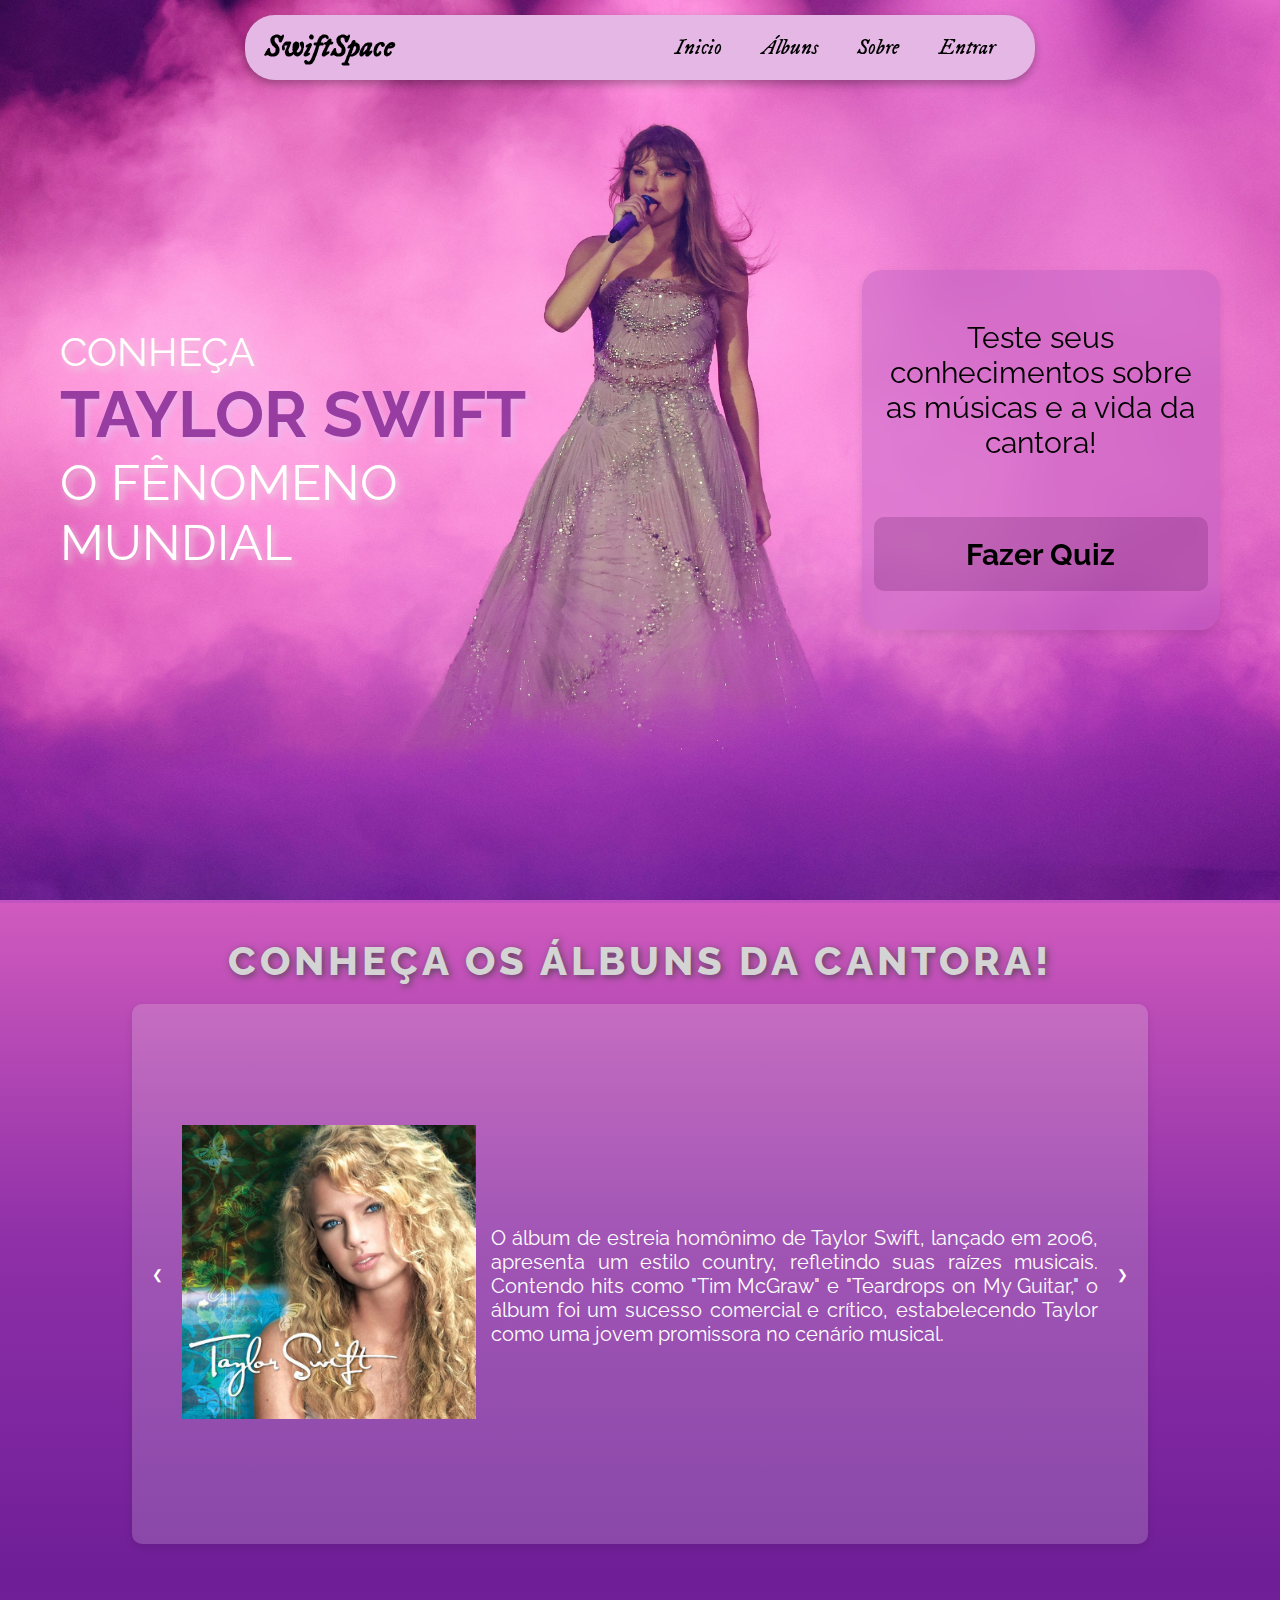
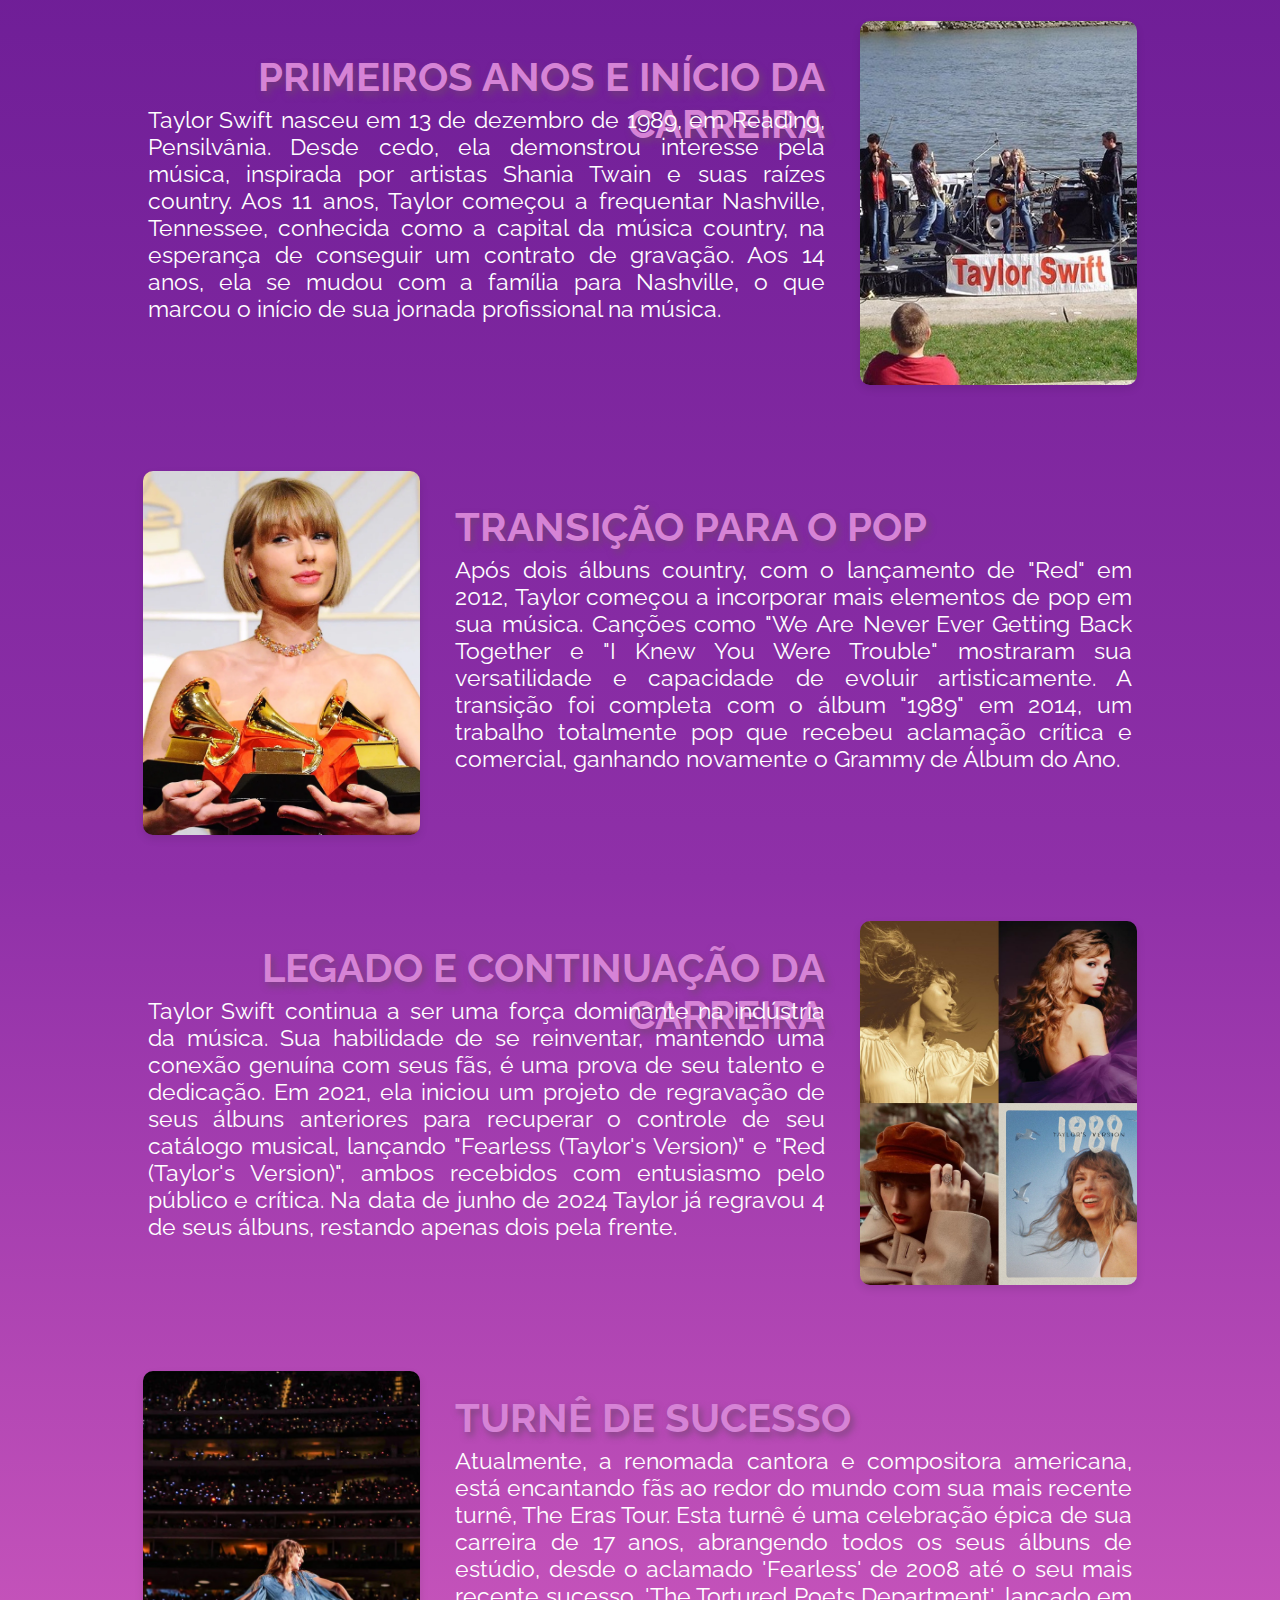
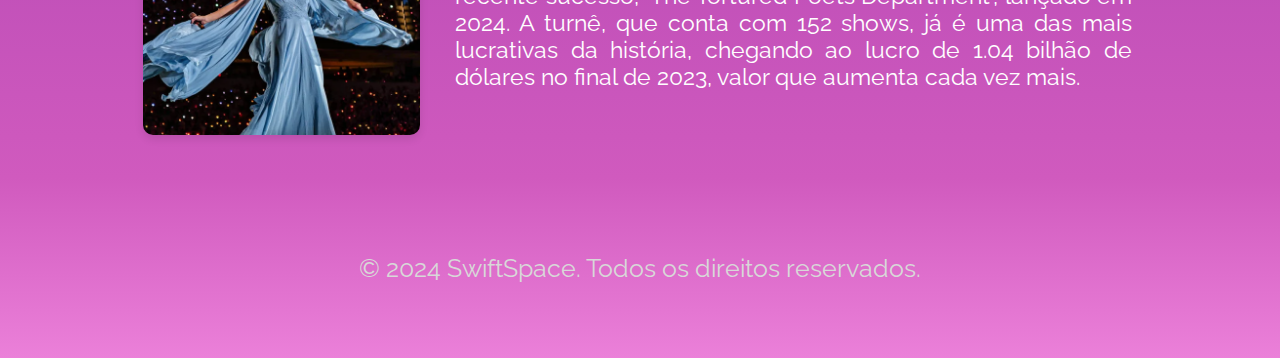
<file: public/index.html>
<!DOCTYPE html>
<html lang="en">

<head>
    <meta charset="UTF-8">
    <meta name="viewport" content="width=device-width, initial-scale=1.0">
    <title>SwiftSpace</title>
    <link rel="icon" href='assets/icons/icon SS.png' type="image/x-icon" />
    <link rel="stylesheet" href="css/style.css">
    <link rel="preconnect" href="https://fonts.googleapis.com">
    <link rel="preconnect" href="https://fonts.gstatic.com" crossorigin>
    <link href="https://fonts.googleapis.com/css2?family=Poppins:ital,wght@0,300;0,700;1,300&display=swap"
        rel="stylesheet">
    <script src="./js/sessao.js"></script>
</head>

<body>

    <div class="header">
        <div class="container">
            <h1 class="titulo"><a href="index.html">SwiftSpace</a></h1>
            <ul class="navbar">
                <li><a href="index.html">Inicio</a></li>
                <li><a href="#inicio">Álbuns</a></li>
                <li><a href="#sobremim">Sobre</a></li>
                <li class="entrar"><a href="login.html">Entrar</a></li>
            </ul>
        </div>
        <div class="banner">
            <div class="texto">
                <span class="conheca">Conheça</span>
                <span class="ts">Taylor Swift</span>
                <span class="fenomeno">O Fênomeno</span>
                <span class="mundial">Mundial</span>
            </div>
            <div class="quizbox">
                <div class="texto1">
                    Teste seus conhecimentos sobre as músicas e a vida da cantora!
                </div>
                <a href="dashboard.html" class="button">Fazer Quiz</a>
            </div>
        </div>
    </div>

    <div class="inicio" id="inicio">
        <span class="albuns">Conheça os álbuns da cantora!</span>
        <div class="carrossel">
            <button class="prev" onclick="trocarSlide(-1)">&#10094;</button>
            <div class="slides-box" id="slideCarrossel">
                <div class="slide">
                    <div class="esquerda">
                        <img src="assets/imgs/debut cover.jpg" alt="Taylor Swift (Álbum)">
                    </div>
                    <div class="direita">
                        <iframe style="border-radius:12px"
                            src="https://open.spotify.com/embed/album/5eyZZoQEFQWRHkV2xgAeBw?utm_source=generator"
                            width="100%" height="152" frameBorder="0" allow="encrypted-media" loading="lazy"></iframe>
                        <span>O álbum de estreia homônimo de Taylor Swift, lançado em 2006, apresenta um estilo country,
                            refletindo suas raízes musicais. Contendo hits como "Tim McGraw" e "Teardrops on My Guitar,"
                            o álbum foi um sucesso comercial e crítico, estabelecendo Taylor como uma jovem promissora
                            no cenário musical.</span>
                    </div>
                </div>
                <div class="slide">
                    <div class="esquerda">
                        <img src="assets/imgs/fearless cover.webp" alt="Fearless (Taylor's Version)">
                    </div>
                    <div class="direita">
                        <iframe style="border-radius:12px"
                            src="https://open.spotify.com/embed/album/4hDok0OAJd57SGIT8xuWJH?utm_source=generator"
                            width="100%" height="152" frameBorder="0" allow="encrypted-media" loading="lazy"></iframe>
                        <span>Regravação de seu segundo álbum, "Fearless," como parte de seu projeto de retomar o
                            controle de sua discografia. Esta versão inclui canções adicionais "From the Vault," como
                            "Mr. Perfectly Fine," que não foram lançadas originalmente.</span>
                    </div>
                </div>
                <div class="slide">
                    <div class="esquerda">
                        <img src="assets/imgs/speak now cover.jpeg" alt="Speak Now (Taylor's Version)">
                    </div>
                    <div class="direita">
                        <iframe style="border-radius:12px"
                            src="https://open.spotify.com/embed/album/5AEDGbliTTfjOB8TSm1sxt?utm_source=generator"
                            width="100%" height="152" frameBorder="0" allow="encrypted-media" loading="lazy"></iframe>
                        <span>Continuando sua série de regravações, Speak Now (Taylor's Version) trouxe novas gravações
                            de suas canções de 2010, junto com faixas inéditas que não haviam sido lançadas
                            anteriormente.</span>
                    </div>
                </div>
                <div class="slide">
                    <div class="esquerda">
                        <img src="assets/imgs/red cover.jpeg" alt="Red (Taylor's Version)">
                    </div>
                    <div class="direita">
                        <iframe style="border-radius:12px"
                            src="https://open.spotify.com/embed/album/6kZ42qRrzov54LcAk4onW9?utm_source=generator"
                            width="100%" height="152" frameBorder="0" allow="encrypted-media" loading="lazy"></iframe>
                        <span>Regravação de "Red," incluindo todas as faixas originais e canções inéditas "From the
                            Vault," como "All Too Well (10 Minute Version)." Esta versão foi amplamente celebrada e
                            destacou a maturidade e crescimento de Taylor como artista.</span>
                    </div>
                </div>
                <div class="slide">
                    <div class="esquerda">
                        <img src="assets/imgs/1989 cover.jpeg" alt="1989 Deluxe (Taylor's Version)">
                    </div>
                    <div class="direita">
                        <iframe style="border-radius:12px"
                            src="https://open.spotify.com/embed/album/1o59UpKw81iHR0HPiSkJR0?utm_source=generator"
                            width="100%" height="152" frameBorder="0" allow="encrypted-media" loading="lazy"></iframe>
                        <span>Revisitando seu marco pop, 1989 (Taylor's Version) reintroduziu os grandes sucessos de
                            2014 com novas gravações e faixas bônus, reafirmando a icônica transição de Swift para o
                            pop.</span>
                    </div>
                </div>
                <div class="slide">
                    <div class="esquerda">
                        <img src="assets/imgs/reputation cover.jpeg" alt="reputation">
                    </div>
                    <div class="direita">
                        <iframe style="border-radius:12px"
                            src="https://open.spotify.com/embed/album/6DEjYFkNZh67HP7R9PSZvv?utm_source=generator"
                            width="100%" height="152" frameBorder="0" allow="encrypted-media" loading="lazy"></iframe>
                        <span>"Reputation" aborda temas de fama, poder e redenção, refletindo o tumultuado período
                            pessoal e público de Taylor na época. O álbum possui um som mais dark e eletrônico, com hits
                            como "Look What You Made Me Do" e "Delicate."</span>
                    </div>
                </div>
                <div class="slide">
                    <div class="esquerda">
                        <img src="assets/imgs/lover cover.jpeg" alt="Lover">
                    </div>
                    <div class="direita">
                        <iframe style="border-radius:12px"
                            src="https://open.spotify.com/embed/album/1NAmidJlEaVgA3MpcPFYGq?utm_source=generator"
                            width="100%" height="152" frameBorder="0" allow="encrypted-media" loading="lazy"></iframe>
                        <span>Em contraste com "Reputation," "Lover" é mais colorido e otimista. O álbum celebra o amor
                            em todas as suas formas com canções como "Me!" e "You Need to Calm Down." É um retorno a
                            temas mais pessoais e uma celebração de sua carreira.</span>
                    </div>
                </div>
                <div class="slide">
                    <div class="esquerda">
                        <img src="assets/imgs/folklore cover.jpg" alt="folklore">
                    </div>
                    <div class="direita">
                        <iframe style="border-radius:12px"
                            src="https://open.spotify.com/embed/album/1pzvBxYgT6OVwJLtHkrdQK?utm_source=generator"
                            width="100%" height="152" frameBorder="0" allow="encrypted-media" loading="lazy"></iframe>
                        <span>"Folklore" é um álbum surpresa com um som mais indie folk e alternativo. Escrito durante a
                            pandemia, o álbum apresenta uma narrativa introspectiva e liricamente rica. Canções como
                            "Cardigan" e "Exile" (com Bon Iver) são destaques.</span>
                    </div>
                </div>
                <div class="slide">
                    <div class="esquerda">
                        <img src="assets/imgs/evermore cover.jpeg" alt="evermore">
                    </div>
                    <div class="direita">
                        <iframe style="border-radius:12px"
                            src="https://open.spotify.com/embed/album/6AORtDjduMM3bupSWzbTSG?utm_source=generator"
                            width="100%" height="152" frameBorder="0" allow="encrypted-media" loading="lazy"></iframe>
                        <span>Lançado poucos meses após "Folklore," "Evermore" é considerado sua "irmã" sonora.
                            Continuando com o estilo indie folk, o álbum inclui faixas como "Willow" e "Champagne
                            Problems," expandindo as narrativas e experimentando novas histórias e sons</span>
                    </div>
                </div>
                <div class="slide">
                    <div class="esquerda">
                        <img src="assets/imgs/midnights cover.webp" alt="Midnights">
                    </div>
                    <div class="direita">
                        <iframe style="border-radius:12px"
                            src="https://open.spotify.com/embed/album/1fnJ7k0bllNfL1kVdNVW1A?utm_source=generator"
                            width="100%" height="152" frameBorder="0" allow="encrypted-media" loading="lazy"></iframe>
                        <span>"Midnights" é um álbum conceptual que explora temas de autorreflexão e insônia. Com uma
                            sonoridade mais introspectiva e pessoal, faixas como "Anti-Hero" e "Midnight Rain" destacam
                            a habilidade de Taylor em criar atmosferas íntimas e emocionantes através de sua
                            música.</span>
                    </div>
                </div>
                <div class="slide">
                    <div class="esquerda">
                        <img src="assets/imgs/ttpd the anthology cover.jpg"
                            alt="The Tortured Poets Department: The Anthology">
                    </div>
                    <div class="direita">
                        <iframe style="border-radius:12px"
                            src="https://open.spotify.com/embed/album/5H7ixXZfsNMGbIE5OBSpcb?utm_source=generator"
                            width="100%" height="152" frameBorder="0" allow="encrypted-media" loading="lazy"></iframe>
                        <span>O álbum “The Tortured Poets Department” de Taylor Swift é uma antologia que reflete
                            acontecimentos, opiniões e sentimentos de um momento fugaz e fatalista. Lançado em 19 de
                            abril de 2024, este trabalho é o 11º álbum de estúdio da cantora e apresenta uma coleção de
                            31 músicas, incluindo uma versão dupla com 15 faixas adicionais.</span>
                    </div>
                </div>
            </div>
            <button class="next" onclick="trocarSlide(1)">&#10095;</button>
        </div>
    </div>

    <div class="sobremim" id="sobremim">
        <div class="texto-box parte1">
            <div class="textos">
                <div class="cabecalho">
                    <h3>Primeiros Anos e Início da Carreira </h3>
                </div>
                <div class="corpo">
                    <p>Taylor Swift nasceu em 13 de dezembro de 1989, em Reading, Pensilvânia. Desde cedo, ela demonstrou interesse pela música, inspirada por artistas Shania Twain e suas raízes country. Aos 11 anos, Taylor começou a frequentar Nashville, Tennessee, conhecida como a capital da música country, na esperança de conseguir um contrato de gravação. Aos 14 anos, ela se mudou com a família para Nashville, o que marcou o início de sua jornada profissional na música.</p>
                </div>
            </div>
            <div class="imagem">
                <img src="assets/imgs/taylor swift inicio.jpg" alt="">
            </div>
        </div>
        <div class="texto-box parte2">
            <div class="imagem">
                <img src="assets/imgs/2016_Grammy_Awards_red_carpet_4.webp" alt="">
            </div>
            <div class="textos">
                <div class="cabecalho">
                    <h3>Transição para o Pop</h3>
                </div>
                <div class="corpo">
                    <p>Após dois álbuns country, com o lançamento de "Red" em 2012, Taylor começou a incorporar mais elementos de pop em sua música. Canções como "We Are Never Ever Getting Back Together e "I Knew You Were Trouble" mostraram sua versatilidade e capacidade de evoluir artisticamente. A transição foi completa com o álbum "1989" em 2014, um trabalho totalmente pop que recebeu aclamação crítica e comercial, ganhando novamente o Grammy de Álbum do Ano.</p>
                </div>
            </div>
        </div>
        <div class="texto-box parte3">
            <div class="textos">
                <div class="cabecalho">
                    <h3>Legado e Continuação da Carreira </h3>
                </div>
                <div class="corpo">
                    <p>Taylor Swift continua a ser uma força dominante na indústria da música. Sua habilidade de se reinventar, mantendo uma conexão genuína com seus fãs, é uma prova de seu talento e dedicação. Em 2021, ela iniciou um projeto de regravação de seus álbuns anteriores para recuperar o controle de seu catálogo musical, lançando "Fearless (Taylor's Version)" e "Red (Taylor's Version)", ambos recebidos com entusiasmo pelo público e crítica. Na data de junho de 2024 Taylor já regravou 4 de seus álbuns, restando apenas dois pela frente.</p>
                </div>
            </div>
            <div class="imagem">
                <img src="assets/imgs/re-recordings.jpg_large" alt="">
            </div>
        </div>
        <div class="texto-box parte4">
            <div class="imagem">
                <img src="assets/imgs/the eras tour.webp" alt="">
            </div>
            <div class="textos">
                <div class="cabecalho">
                    <h3>Turnê de Sucesso </h3>
                </div>
                <div class="corpo">
                    <p>Atualmente, a renomada cantora e compositora americana, está encantando fãs ao redor do mundo com sua mais recente turnê, The Eras Tour. Esta turnê é uma celebração épica de sua carreira de 17 anos, abrangendo todos os seus álbuns de estúdio, desde o aclamado 'Fearless' de 2008 até o seu mais recente sucesso, 'The Tortured Poets Department', lançado em 2024. A turnê, que conta com 152 shows, já é uma das mais lucrativas da história, chegando ao lucro de 1.04 bilhão de dólares no final de 2023, valor que aumenta cada vez mais. </p>
                </div>
            </div>
        </div>
    </div>

    <footer class="footer">
        <p>© 2024 SwiftSpace. Todos os direitos reservados.</p>
    </footer>
</body>

</html>

<script>
    var slideAtual = 0;

    function trocarSlide(direcao) {
        var slides = document.querySelectorAll('.slide');
        slideAtual += direcao;

        if (slideAtual >= slides.length) {
            slideAtual = 0;
        } else if (slideAtual < 0) {
            slideAtual = slides.length - 1;
        }

        var slideCarrossel = document.getElementById('slideCarrossel');
        slideCarrossel.style.transform = `translateX(${-slideAtual * 79.4}vw)`;
    }
</script>
</file>
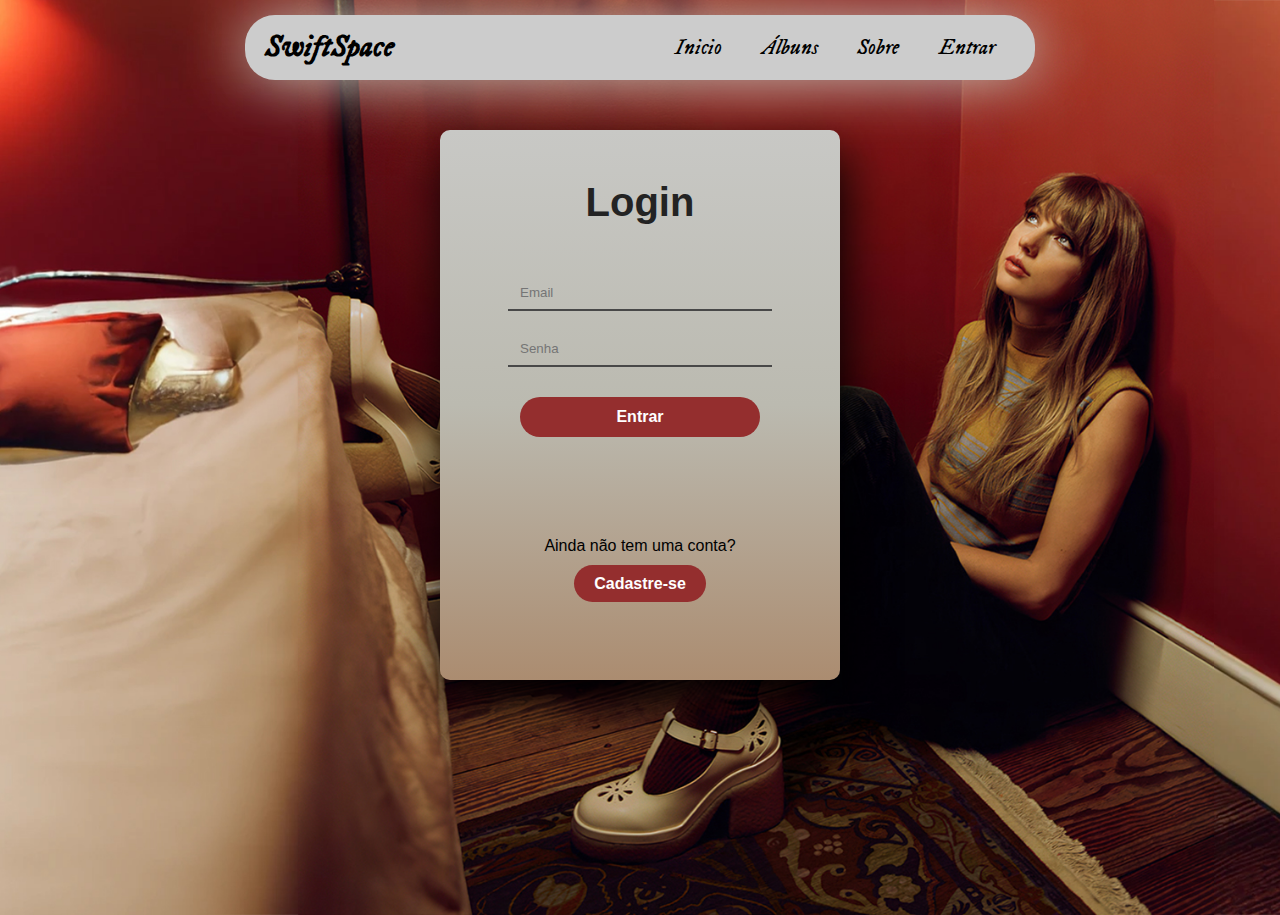
<file: public/login.html>
<!DOCTYPE html>
<html lang="en">

<head>
    <meta charset="UTF-8">
    <meta name="viewport" content="width=device-width, initial-scale=1.0">
    <title>Cadastre-se</title>
    <link rel="icon" href='assets/icons/icon SS.png' type="image/x-icon"/>
    <link rel="stylesheet" href="css/logincadastro.css">
    <script src="./js/sessao.js"></script>
</head>

<body>
    <div class="header">
        <div class="container">
            <h1 class="titulo"><a href="index.html">SwiftSpace</a></h1>
            <ul class="navbar">
                <li><a href="index.html">Inicio</a></li>
                <li><a href="index.html#inicio">Álbuns</a></li>
                <li><a href="index.html#sobremim">Sobre</a></li>
                <li class="entrar"><a href="login.html">Entrar</a></li>
            </ul>
        </div>

        <div class="alerta_erro">
            <div class="card_erro" id="cardErro">
                <span id="mensagem_erro"></span>
            </div>
        </div>
        <div class="formulario">

            <div class="login">
                <div>
                    <label>Login</label>
                    <input type="email" placeholder="Email" id="email_input">
                    <input type="password" placeholder="Senha" id="senha_input">
                    <button onclick="entrar()">Entrar</button>
                </div>
                <div class="cadastre-se">
                    <span>Ainda não tem uma conta?</span>
                    <span><a href="cadastro.html">Cadastre-se</a></span>
                </div>
            <div id="div_aguardar" class="loading-div">
                <img src="./assets/circle-loading.gif" id="loading-gif" />
            </div>
            </div>
        </div>

        <div id="div_erros_login"></div>
    </div>
</body>

</html>
<script>
    function entrar() {
        aguardar();

        var emailVar = email_input.value;
        var senhaVar = senha_input.value;

        if (emailVar == "" || senhaVar == "") {
            cardErro.style.display = "block"
            mensagem_erro.innerHTML = "(Mensagem de erro para todos os campos em branco)";
            finalizarAguardar();
            return false;
        }
        else {
            setInterval(sumirMensagem, 3000)
        }

        console.log("FORM LOGIN: ", emailVar);
        console.log("FORM SENHA: ", senhaVar);

        fetch("/usuarios/autenticar", {
            method: "POST",
            headers: {
                "Content-Type": "application/json"
            },
            body: JSON.stringify({
                emailServer: emailVar,
                senhaServer: senhaVar
            })
        }).then(function (resposta) {
            console.log("ESTOU NO THEN DO entrar()!")

            if (resposta.ok) {
                console.log(resposta);
                resposta.json().then(json => {
                    console.log(json); // Verifique a estrutura do JSON aqui
                    if (json.id && json.email && json.nome) { // Verifica se as propriedades existem
                        console.log(JSON.stringify(json));
                        sessionStorage.ID_USUARIO = json.id;
                        sessionStorage.EMAIL_USUARIO = json.email;
                        sessionStorage.NOME_USUARIO = json.nome;

                        setTimeout(function () {
                            window.location = "./dashboard.html";
                        }, 1000); // apenas para exibir o loading
                    } else {
                        console.error("Propriedades esperadas não encontradas no JSON:", json);
                        finalizarAguardar("Propriedades esperadas não encontradas no JSON");
                    }
                });

            } else {

                console.log("Houve um erro ao tentar realizar o login!");

                resposta.text().then(texto => {
                    console.error(texto);
                    finalizarAguardar(texto);
                });
            }

        }).catch(function (erro) {
            console.log(erro);
        })

        return false;
    }

    function sumirMensagem() {
        cardErro.style.display = "none";
    }
</script>
</file>
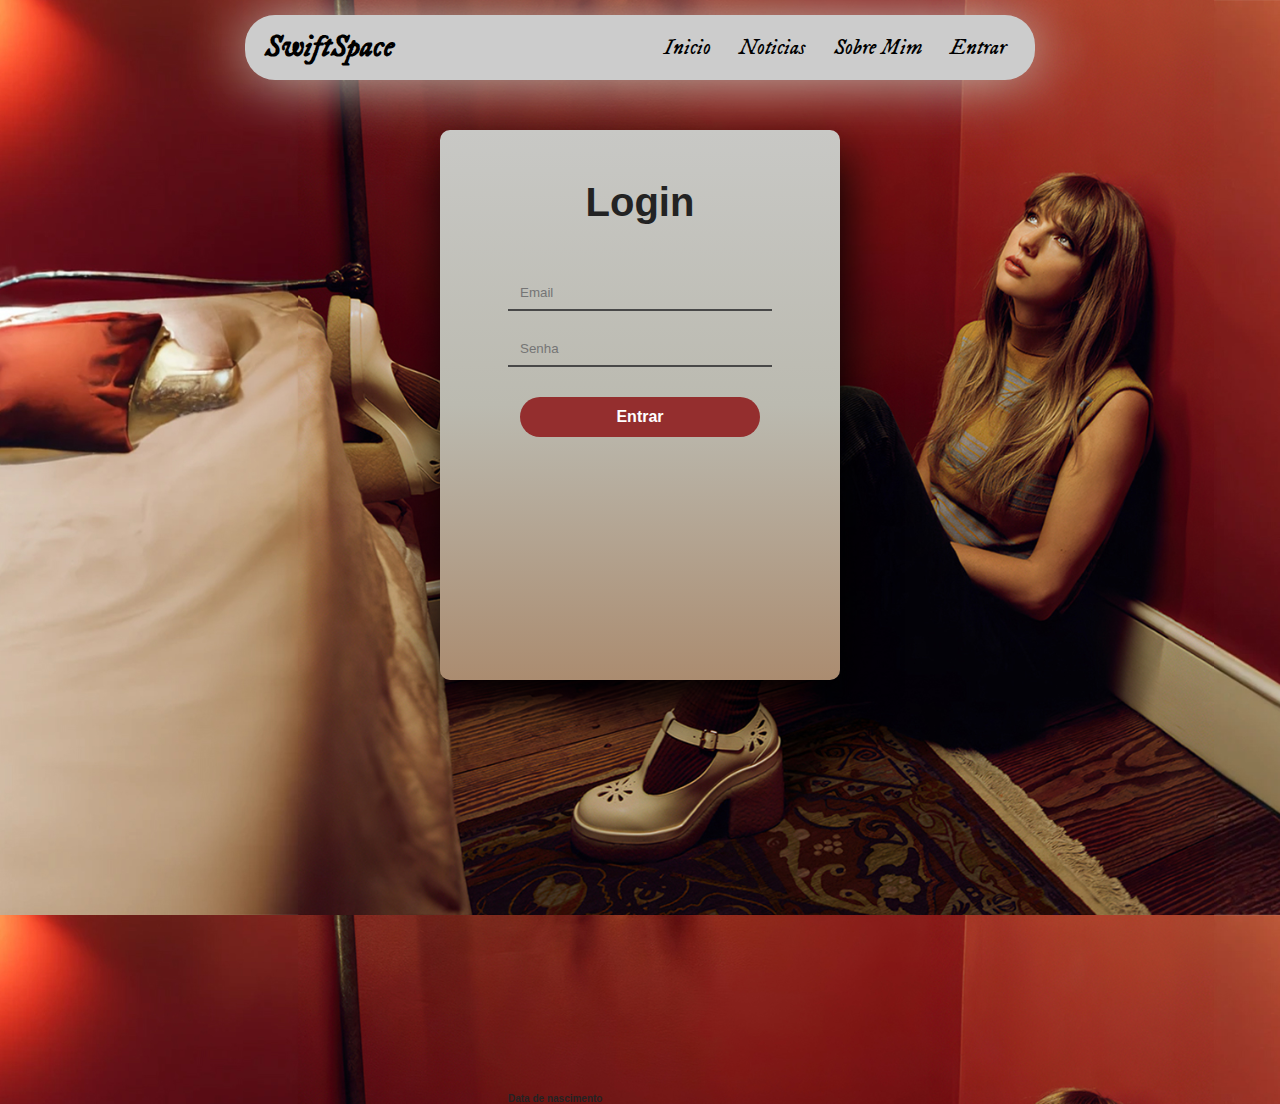
<file: public/logincadastro.html>
<!DOCTYPE html>
<html lang="en">

<head>
  <meta charset="UTF-8">
  <meta name="viewport" content="width=device-width, initial-scale=1.0">
  <title>Entrar</title>
  <link rel="stylesheet" href="css/logincadastro.css">
  <script src="./js/sessao.js"></script>
</head>

<body>
  <div class="header">
    <div class="container">
      <h1 class="titulo"><a href="index.html">SwiftSpace</a></h1>
      <ul class="navbar">
        <li><a href="index.html">Inicio</a></li>
        <li><a href="index.html#noticias">Noticias</a></li>
        <li><a href="index.html#sobremim">Sobre Mim</a></li>
        <li class="entrar"><a href="login.html">Entrar</a></li>
      </ul>
    </div>

    <div class="formulario">
      <div class="alerta_erro">
        <div class="card_erro" id="cardErro">
          <span id="mensagem_erro"></span>
        </div>
      </div>

      <input type="checkbox" id="chk" aria-hidden="true">

      <div class="login">
        <form>
          <label for="chk" aria-hidden="true">Login</label>
          <input type="email" placeholder="Email" id="login_email_input">
          <input type="password" placeholder="Senha" id="login_senha_input">
          <button onclick="entrar()">Entrar</button>
        </form>
      </div>

      <div class="cadastro">
        <form>
          <label for="chk" aria-hidden="true">Cadastro</label>
          <input type="text" placeholder="Nome Completo" id="nome_input">
          <input type="email" placeholder="Email" id="email_input">
          <input type="password" placeholder="Senha" id="senha_input">
          <input type="password" placeholder="Repita a senha" id="confirmacao_senha_ipnut">
          <label for="data" class="datalabel">Data de nascimento</label>
          <input type="date" id="data_nascimento_input">
          <button onclick="cadastrar()">Cadastre-se</button>
        </form>
      </div>

      <div id="div_aguardar" class="loading-div">
        <img src="./assets/circle-loading.gif" id="loading-gif" />
      </div>

      <div id="div_erros_login"></div>
    </div>

  </div>
</body>

</html>
<script>
  function entrar() {
    aguardar();

    var emailVar = login_email_input.value;
    var senhaVar = login_senha_input.value;

    if (emailVar == "" || senhaVar == "") {
      cardErro.style.display = "block"
      mensagem_erro.innerHTML = "(Mensagem de erro para todos os campos em branco)";
      finalizarAguardar();
      return false;
    }
    else {
      setInterval(sumirMensagem, 5000)
    }

    console.log("FORM LOGIN: ", emailVar);
    console.log("FORM SENHA: ", senhaVar);

    fetch("/usuarios/autenticar", {
      method: "POST",
      headers: {
        "Content-Type": "application/json"
      },
      body: JSON.stringify({
        emailServer: emailVar,
        senhaServer: senhaVar
      })
    }).then(function (resposta) {
      console.log("ESTOU NO THEN DO entrar()!")

      if (resposta.ok) {
        console.log(resposta);

        resposta.json().then(json => {
          console.log(json);
          console.log(JSON.stringify(json));
          sessionStorage.EMAIL_USUARIO = json.email;
          sessionStorage.NOME_USUARIO = json.nome;
          sessionStorage.ID_USUARIO = json.id;
          sessionStorage.CPF_USUARIO = json.cpf;
          sessionStorage.AQUARIOS = JSON.stringify(json.aquarios)

          setTimeout(function () {
            window.location = "./dashboard/quiz.html";
          }, 1000); // apenas para exibir o loading

        });

      } else {

        console.log("Houve um erro ao tentar realizar o login!");

        resposta.text().then(texto => {
          console.error(texto);
          finalizarAguardar(texto);
        });
      }

    }).catch(function (erro) {
      console.log(erro);
    })

    return false;
  }

  function cadastrar() {
    aguardar();

    //Recupere o valor da nova input pelo nome do id
    // Agora vá para o método fetch logo abaixo
    var nomeVar = nome_input.value;
    var emailVar = email_input.value;
    var senhaVar = senha_input.value;
    var confirmacaoSenhaVar = confirmacao_senha_input.value;
    var dataNascimentoVar = data_nascimento_input.value;

    if (
      nomeVar == "" ||
      emailVar == "" ||
      senhaVar == "" ||
      confirmacaoSenhaVar == "" ||
      dataNascimentoVar == ""
    ) {
      cardErro.style.display = "block";
      mensagem_erro.innerHTML =
        "Você deve preencher todos os campos";

      finalizarAguardar();
      return false;
    } else if (nomeVar.length <= 1) {
      cardErro.style.display = "block";
      mensagem_erro.innerHTML =
        "Insira um nome válido";

      finalizarAguardar();
      return false;
    } else if ((emailVar.indexOf('@') < 0) || emailVar.indexOf('.') < 0) {
      cardErro.style.display = "block";
      mensagem_erro.innerHTML =
        "Insira um email válido";

      finalizarAguardar();
      return false;
    } else if (senhaVar.length <= 6) {
      cardErro.style.display = "block";
      mensagem_erro.innerHTML =
        "Sua senha deve ter mais de 6 dígitos";

      finalizarAguardar();
      return false;
    } else if (senhaVar != confirmacaoSenhaVar) {
      cardErro.style.display = "block";
      mensagem_erro.innerHTML =
        "As senhas devem ser idênticas";

      finalizarAguardar();
      return false;
    } else {
      setInterval(sumirMensagem, 5000);
    }

    if (emailVar.indexOf('@') < 0) {
      cardErro.style.display = "block";
      mensagem_erro.innerHTML =
        "(Mensagem de erro para todos os campos em branco)";

      finalizarAguardar();
      return false;
    }

    // Enviando o valor da nova input
    fetch("/usuarios/cadastrar", {
      method: "POST",
      headers: {
        "Content-Type": "application/json",
      },
      body: JSON.stringify({
        // crie um atributo que recebe o valor recuperado aqui
        // Agora vá para o arquivo routes/usuario.js
        nomeServer: nomeVar,
        emailServer: emailVar,
        senhaServer: senhaVar,
        dataNascimentoServer: dataNascimentoVar
      }),
    })
      .then(function (resposta) {
        console.log("resposta: ", resposta);

        if (resposta.ok) {
          cardErro.style.display = "block";

          mensagem_erro.innerHTML =
            "Cadastro realizado com sucesso! Redirecionando para tela de Login...";

          setTimeout(() => {
            window.location = "login.html";
          }, "2000");

          limparFormulario();
          finalizarAguardar();
        } else {
          throw "Houve um erro ao tentar realizar o cadastro!";
        }
      })
      .catch(function (resposta) {
        console.log(`#ERRO: ${resposta}`);
        finalizarAguardar();
      });

    return false;
  }

  function sumirMensagem() {
    cardErro.style.display = "none";
  }
</script>
</file>
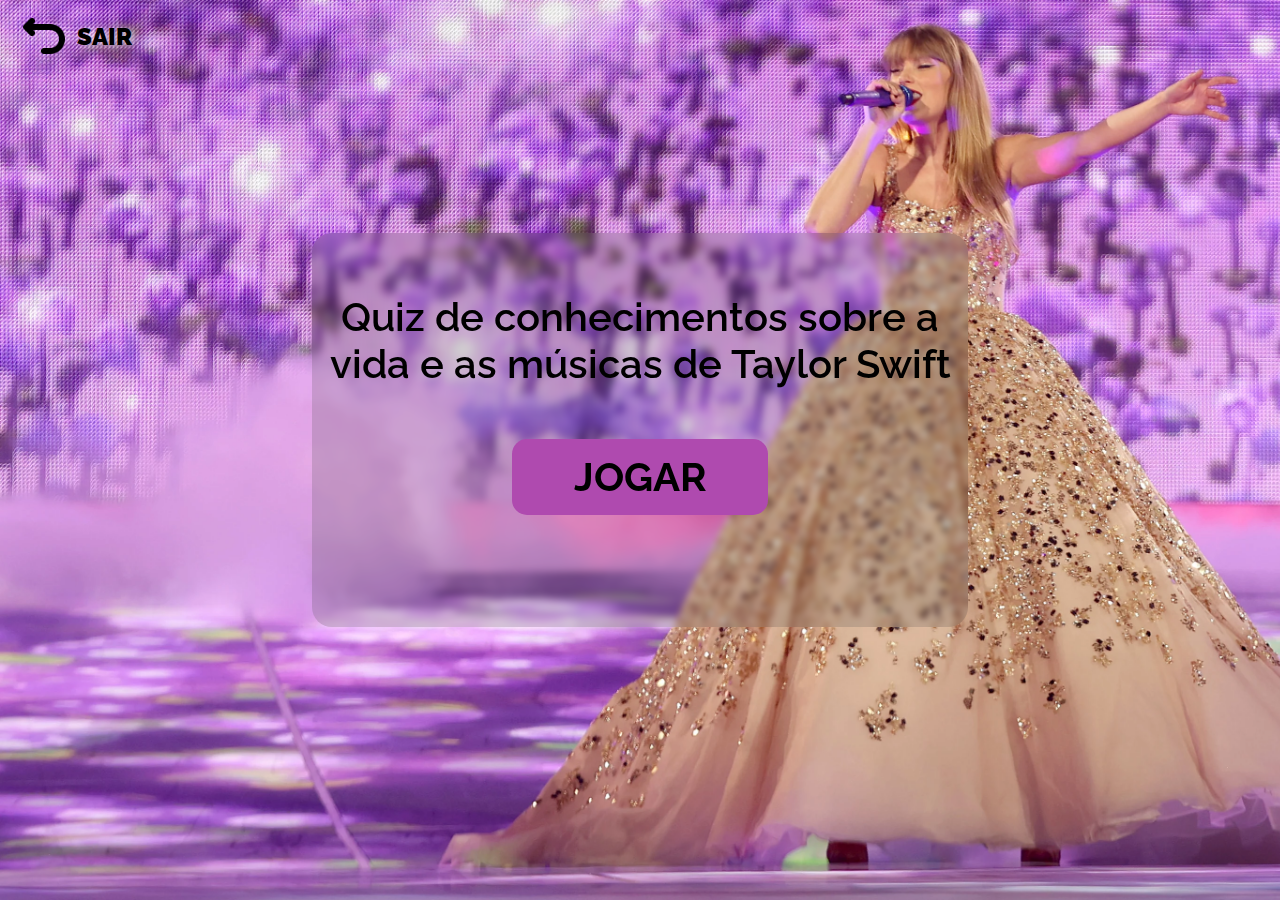
<file: public/quiz.html>
<!DOCTYPE html>
<html lang="en">
<head>
    <meta charset="UTF-8">
    <meta name="viewport" content="width=device-width, initial-scale=1.0">
    <title>Quiz</title>
    <link rel="stylesheet" href="css/quiz.css">
    <script src="js/quiz.js"></script>
</head>
<body onload="validarSessao()">
    <div class="box">
        <a href="index.html"><div class="sair"><img src="assets/icons/voltar.png" class="imgsair"> Sair</div></a>

        <div class="quiz">
            <div class="ranking"></div>
            <div class="game iniciar" id="iniciar">
                <div class="titulo">Quiz de conhecimentos sobre a vida e as músicas de Taylor Swift</div>
                <button onclick="mostrarPergunta()" id="botao_iniciar">JOGAR</button>
                <div class="pontuacao" id="div_pontos"></div>
            </div>
            <div class="game" id="perguntas">
                <div class="number"><span id="numero_pergunta"></span><di id="dificuldade_pergunta"></di></div>
                <div class="question" id="div_pergunta"></div>
                <div class="alternatives">
                    <div class="botao" id="alt1" onclick="verificar(0)"></div>
                    <div class="botao" id="alt2" onclick="verificar(1)"></div>
                    <div class="botao" id="alt3" onclick="verificar(2)"></div>
                    <div class="botao" id="alt4" onclick="verificar(3)"></div>
                </div>
            </div>
            <div class="graph"></div>
        </div>
    </div>
</body>
</html>
</file>
<file: public/css/style.css>
@font-face {
    font-family: folklore;
    src: url(../assets/fonts/IMFellDWPica-Italic.ttf);
}

@font-face {
    font-family: raleway;
    src: url(../assets/fonts/Raleway-VariableFont_wght.ttf)
}

@font-face {
    font-family: openSans;
    src: url(../assets/fonts/OpenSans-VariableFont_wdth\,wght.ttf)
}


body {
    margin: 0;
    padding: 0;
    overflow-x: hidden;
}

a {
    color: black;
    text-decoration: none;
}

.container {
    overflow: hidden;
    position: fixed;
    background-color: #e4b7e4;
    left: 0;
    right: 0;
    margin-left: auto;
    margin-right: auto;
    width: 790px;
    height: 65px;
    display: flex;
    margin-top: 15px;
    border-radius: 30px;
    box-shadow: 0 4px 8px rgba(12, 12, 12, 0.3);
    /* box-shadow: 4px 4px 70px #c585c5; */
    font-size: 20px;
    z-index: 2;
}

.header .container {
    justify-content: space-between;
}

.header .banner {
    height: 100vh;
    /* background-image: url(media/101723-taylorswift-hero_epm1ht.jpeg); */
    background-image: url(../assets/imgs/GNdbT5obgAA2bng.jpeg);
    background-size: cover;
    /* background-attachment: fixed; */
    /* background-position: 0 -230px; */
    /* background-position: center; */
    display: flex;
    flex-direction: row;
    justify-content: space-between;
}

.header .texto {
    color: white;
    font-family: Raleway;
    /* font-weight: 1000; */
    display: flex;
    /* position: absolute; */
    align-items: flex-start;
    justify-content: center;
    margin-left: 60px;
    width: 50vw;
    height: 100vh;
    flex-direction: column;
    font-size: 60px;
    text-align: end;
    row-gap: 1px;
    z-index: 1;
    text-transform: uppercase;
    text-overflow: clip;
    text-shadow: 3px 4px 7px rgba(231, 222, 222, 0.8);
}

.conheca {
    font-size: 40px;
}

.ts {
    color: #973ca1;
    font-weight: 700;
    font-size: 65px;
    text-shadow: 3px 4px 7px rgba(235, 184, 240, 0.8);
}

.fenomeno {
    font-size: 50px;
}

.mundial {
    font-size: 50px;
}


.quizbox {
    display: flex;
    align-items: center;
    justify-content: center;
    /* border: 2px solid white; */
    border-radius: 20px;
    height: 40vh;
    margin-right: 60px;
    width: 28vw;
    margin-top: auto;
    margin-bottom: auto;
    flex-direction: column;
    backdrop-filter: blur(10px);
    background-color: rgba(185, 92, 194, 0.4);
    font-family: Raleway;
    text-align: justify;
    font-size: 30px;
    box-shadow: 0 4px 8px rgba(0, 0, 0, 0.1);
    justify-content: space-evenly;
    /* color: white; */
}

.texto1 {
    margin: 19px;
    font-weight: 400;
    text-align: center;
}

a.button {
    display: flex;
    width: 90%;
    height: 20%;
    margin: 8px;
    background-color: rgba(75, 16, 80, 0.2);
    padding: 1px 6px;
    /* border: 1px outset buttonborder; */
    border-radius: 10px;
    text-decoration: none;
    justify-content: center;
    align-items: center;
    font-weight: 700;
}
a.button:active {
    background-color: rgba(217, 19, 235, 0.2);
}


.titulo {
    font-size: 30px;
    padding-left: 20px;
    display: flex;
    align-items: center;
    font-family: folklore;
}

.navbar {
    font-family: folklore;
    font-size: 21px;
    width: 400px;
    list-style: none;
    display: flex;
    justify-content: space-evenly;
    align-items: center;
}

li:hover {
    /* font-size: 23px; */
    transform: scale(1.1);
    font-weight: bold;
}

.inicio {
    background-size: 100%;
    background-repeat: no-repeat;
    display: flex;
    flex-direction: column;
    justify-content: center;
    align-items: center;
    height: 75vh;
    background: rgb(208,90,190);
    background: linear-gradient(180deg, rgba(208,90,190,1) 0%, rgba(143,48,168,1) 50%, rgba(111,30,151,1) 100%);
    border-top: 3px solid rgb(194, 82, 194);
}

.albuns {
    margin-bottom: 20px;
    font-family: Raleway;
    font-weight: 800;
    letter-spacing: 4px;
    font-size: 40px;
    text-shadow: 2px 2px 7px rgba(65, 65, 68, 0.8);
    text-transform: uppercase;
    color: rgb(212, 212, 212);
}

.carrossel {
    z-index: 1;
    position: relative;
    width: 79.4vw;
    max-width: 79.4vw;
    overflow: hidden;
    /* border: 1px solid #000; */
    background-color: rgba(236, 235, 235, 0.2);
    display: flex;
    border-radius: 10px;
    box-shadow: 0 4px 8px rgba(0, 0, 0, 0.1);
    height: 80%;

}

.slides-box {
    align-items: center;
    display: flex;
    transition: transform 0.5s ease-in-out;
}

.slide {
    align-items: center;
    justify-content: center;
    display: flex;
    min-width: 79.4vw;
    max-width: 79.4vw;
    box-sizing: border-box;
    height: 100%;
    padding: 50px;
    /* text-align: center; */
}

.slide img {
    padding-right: 10px;
    width: 23vw;
    height: auto;
    /* border-radius: 10px 10px 10px 10px; */
}

.slide span {
    font-family: Raleway;
    color: white;
    margin-left: 5px;
    margin-top: 20px;
    text-align: justify;
    font-size: 20px;
}

.direita {
    display: flex;
    flex-direction: column;
    align-items: center;
    /* justify-content: space-between; */
    height: 100%;
}

.direita iframe {
    justify-content: flex-start;  
}

.prev, .next {
    position: absolute;
    top: 50%;
    transform: translateY(-50%);
    background-color: transparent;
    color: white;
    border: none;
    cursor: pointer;
    padding: 10px;
    /* border-radius: 50%; */
}

.prev {
    z-index: 2;
    left: 10px;
    cursor: pointer;
}

.next {
    right: 10px;
}

.sobremim {
    display: flex;
    height: 200vh;
    background: rgb(111,30,151);
    background: linear-gradient(180deg, rgba(111,30,151,1) 0%, rgba(143,48,168,1) 50%, rgba(208,90,190,1) 100%);
    flex-direction: column;
    justify-content: space-around;
    align-items: center;
}

.texto-box {
    height: 45vh;
    width: 80vw;
    /* background-color: rgba(236, 235, 235, 0.2); */
    border-radius: 10px;
    display: flex;
}

.imagem {
    /* background-color: rgba(185, 92, 194, 0.4); */
    max-height: 100%;
    max-width: 30%;
    min-height: 100%;
    min-width: 30%;
    border-radius: 10px;
    display: flex;
    justify-content: center;
    align-items: center;
}

.imagem img {
    object-fit: cover;
    width: 90%;
    height: 90%;
    border-radius: 10px;
    box-shadow: 0 4px 8px rgba(0, 0, 0, 0.1);
}
.textos {
    display: flex;
    flex-direction: column;
    /* background-color: rgba(92, 170, 194, 0.4); */
    max-height: 100%;
    width: 70%;
    padding: 10px;
    justify-content: center;
}

.cabecalho h3 {
    color: rgb(214, 131, 214);
    text-shadow: 3px 4px 7px rgba(112, 68, 112, 0.8);
    text-transform: uppercase;
    padding: 10px;
    font-family: Raleway;
    font-size: 40px;
    margin-top: 0px;
    height: 10px;
    margin-bottom: 0;
}

.parte1 {
    text-align: end;
}

.parte3 {
    text-align: end;
}

.corpo {
    /* background-color: rgba(185, 92, 194, 0.4); */
    color: white;
    font-size: 23px;
    font-family: Raleway;
    text-align: justify;
    padding: 10px;
    min-height: 70%;
}




.footer {
    display: flex;
    justify-content: center;
    align-items: center;
    height: 20vh;
    width: 100vw;
    background: rgba(208,90,190,1);
    background: linear-gradient(180deg, rgba(208,90,190,1) 0%, rgb(235, 128, 217) 100%);
    font-family: Raleway;
    font-size: 25px;
    color: rgb(216, 216, 216);
    /* border-top: 3px solid rgb(197, 114, 197); */
    text-align: center;
}
</file>
<file: public/css/logincadastro.css>
@font-face {
	font-family: folklore;
	src: url(../assets/fonts/IMFellDWPica-Italic.ttf);
}

a {
	color: black;
	text-decoration: none;
}

.container {
	background-color: #cccccc;
	left: 0;
	right: 0;
	margin-left: auto;
	margin-right: auto;
	width: 790px;
	height: 65px;
	display: flex;
	margin-top: 15px;
	border-radius: 30px;
	box-shadow: 2px 2px 60px #c5bfb6;
	font-size: 20px;
	z-index: 2;
	font-family: folklore;
}

#div_erros_login {
	display: none
}

.alerta_erro {
	display: flex;
	justify-content: flex-end;
}

.card_erro {
	display: none;
	/* background-color: #fff; */
	color: white;
	width: 230px;
	position: fixed;
	border-radius: 4px;
	border: #d6d6d6 1px solid;
	padding: 10px;
	margin-right: 10%;
	margin-top: 250px;
}

.card_erro #mensagem_erro {
	font-weight: 500;
	font-size: 20px;
}

.loading-div {
	width: 50px;
	margin: auto;
	margin-top: 20px;
	display: none;
}

.loading-div img {
	height: 50px;
	width: 50px;
}


.header .container {
	justify-content: space-between;
}

.titulo {
	font-size: 30px;
	padding-left: 20px;
	display: flex;
	align-items: center;
}

.navbar {
	font-size: 21px;
	width: 400px;
	list-style: none;
	display: flex;
	justify-content: space-evenly;
	align-items: center;
}

li:hover {
	font-size: 23px;
	font-weight: bold;
}

body {
	margin: 0;
	padding: 0;
	overflow: hidden;
	/* display: flex;
	justify-content: center;
	align-items: center; */
	min-height: 100vh;
	font-family: 'Jost', sans-serif;
	background: linear-gradient(to bottom, #b7b7b7, #d2d1e1, #a7a7aa);
	background-image: url(../assets/imgs/Fm6pRIYaEAIxvkF.jpg_large);
	background-size: cover;
}

.formulario {
	margin: auto;
	margin-top: 50px;
	width: 400px;
	height: 550px;
	background: rgb(187, 187, 183);
	background: linear-gradient(180deg, rgb(200, 200, 197) 0%, rgb(187, 186, 176) 50%, rgba(171, 140, 112, 1) 100%);
	overflow: hidden;
	border-radius: 10px;
	box-shadow: 5px 20px 50px #000;
}

#chk {
	display: none;
}

.login {
	position: relative;
	width: 100%;
	height: 100%;
}

.login {
	align-items: center;
}

.login .cadastre-se {
	display: flex;
	align-items: center;
	justify-content: center;
	flex-direction: column;
	margin-top: 100px;
	row-gap: 20px;
}

.cadastre-se a {
	padding: 10px 20px;
	border-radius: 20px;
	font-size: 1em;
	font-weight: bold;
	color: white;
	background-color: #942e2e;
	width: 1000px;
}

.cadastre-se a:hover {
	background-color: #b74444;
}

label {
	color: #232323;
	font-size: 2.5em;
	justify-content: center;
	display: flex;
	margin: 50px;
	font-weight: bold;
	cursor: pointer;
	transition: .5s ease-in-out;
}



input {
	width: 60%;
	height: 10px;
	/* background: #e0dede; */
	background: transparent;
	border: 0;
	border-bottom: 2px solid #484848;
	outline: 0;
	justify-content: center;
	display: flex;
	margin: 20px auto;
	padding: 12px;
	/* border: none;
	outline: none; */
	/* border-radius: 20px; */
}

input::placeholder {
	text-align: start;
}

input:focus {
	border-color: rgb(221, 61, 61);
	transition: border-color 0.2s ease-in;

}

button {
	width: 60%;
	height: 40px;
	margin: 10px auto;
	justify-content: center;
	display: block;
	color: #fff;
	background: #942e2e;
	font-size: 1em;
	font-weight: bold;
	margin-top: 30px;
	outline: none;
	border: none;
	border-radius: 20px;
	transition: .2s ease-in;
	cursor: pointer;
}

button:hover {
	background: #b74444;
}

.cadastro {
	height: 534px;
	background: rgb(202, 168, 139);
	background: linear-gradient(180deg, rgb(200, 200, 197) 0%, rgb(187, 186, 176) 50%, rgba(171, 140, 112, 1) 100%);
	border-radius: 60% / 10%;
	/* transform: translateY(-160px); */
	transition: .8s ease-in-out;
}

select {
	width: 66%;
	height: 33px;
	/* background: #e0dede; */
	background: transparent;
	border: none;
	border-bottom: 2px solid #484848;
	outline: 0;
	justify-content: center;
	display: flex;
	margin: 20px auto;
	color: black;
}

.select:focus {
	border-color: rgb(221, 61, 61);
	transition: border-color 0.2s ease-in;
}

/* select option {
    background: rgba(0,0,0,0.3);
    color:red;
} */

.datalabel {
	position: absolute;
	font-size: 10px;
	margin: 0;
	display: block;
	margin-left: 68px;
	margin-top: -6px;
}

/* #chk:checked~.cadastro {
	transform: translateY(-600px);
	background-color: rgb(200, 200, 197);
	transition: .8s ease-in-out;
}

#chk:checked~.cadastro label {
	transform: scale(1);
}

#chk:checked~.login label {
	transform: scale(.6);
} */
</file>
<file: public/css/quiz.css>
@font-face {
    font-family: Raleway;
    src: url(../assets/fonts/Raleway-VariableFont_wght.ttf)
}

body {
    margin: 0;
    padding: 0;
    background-image: url(../assets/imgs/sn.webp);
    background-size: cover;
    background-color: rgb(197, 78, 181);
    overflow: hidden;
    background-repeat: no-repeat;
    background-attachment: fixed;
}

a {
    text-decoration: none;
    color: black;
}

.box {
    display: flex;
}

.imgsair {
    width: 3rem;
}

.sair {
    display: flex;
    margin: 12px 12px;
    width: 10vw;
    align-items: center;
    justify-content: space-evenly;
    font-family: Raleway;
    text-transform: uppercase;
    color: black;
    font-weight: 1000;
    font-size: 1.5rem;
    text-shadow: 3px 1px 9px rgb(248, 244, 244);
    cursor: pointer
}

.sair:hover {
    font-size: 1.75rem;
    img {
        width: 3.25rem;
    }
}

.quiz {
    position: absolute;
    margin: auto;
    margin-top: 115px;
    display: flex;
    flex-direction: row;
    justify-content: space-around;
    align-items: center;
    width: 100%;
    height: 70%;
    font-family: Raleway;
    /* background-color: rgba(146, 32, 146, 0.5); */
}

.ranking {
    /* background-color: rgba(32, 119, 146, 0.5); */
    width: 16%;
    height: 40%;
}

.game {
    background-color: rgba(75, 75, 75, 0.2);
    width: 50%;
    height: 90%;
    backdrop-filter: blur(3px);
    border-radius: 20px;
    padding: 8px;
    display: none;
    flex-direction: column;
    align-items: center;
}

.number {
    display: flex;
    font-size: 30px;
    justify-content: space-between;
    /* background-color: red; */
    width: 90%;
    padding: 5px;
    font-weight: 500;
}

.question {
    display: flex;
    padding: 8px;
    margin-top: 10px;
    border-radius: 10px;
    width: 90%;
    height: 20%;
    background-color: #7b3ea7;
    font-size: 22px;
    font-weight: 400;
    align-items: center;
    justify-content: center;
    color: white;
    text-align: center;
}

.alternatives {
    display: flex;
    /* background-color: rgba(38, 202, 87, 0.5);     */
    /* padding: 8px; */
    margin-top: 30px;
    border-radius: 10px;
    width: 90%;
    height: 50%;
    flex-wrap: wrap;
    justify-content: space-evenly;
    align-items: center;
    text-align: center;
}

.botao {
    
    display: flex;
    background-color: #d8b39b;
    width: 40%;
    height: 40%;
    margin: 10px;
    border-radius: 20px;
    justify-content: center;
    align-items: center;
    font-size: 18px;
    font-weight: 600;
    cursor: pointer;
}

.botao:hover {
    background-color: #c78f6a;
    transform: scale(1.05);
}

.iniciar {
    height: 60%;
    display: flex;
    justify-content: space-evenly;
    align-items: center;

}

.iniciar .titulo {
    font-size: 40px;
    font-weight: 600;
    text-align: center;
}

.iniciar button {
    font-family: Raleway;
    font-weight: 700;
    background-color: rgb(175, 74, 175);
    border: none;
    border-radius: 15px;
    font-size: 40px;
    width: 40%;
    height: 20%;
}

.iniciar button:hover {
    transform: scale(1.1);
    background-color: rgb(223, 79, 223);
    font-size: 42px;
    cursor: pointer;
}


.errado {
    background-color: rgb(250, 93, 93);
    transition: background-color 300ms linear
}
.correto {
    background-color: rgb(113, 218, 119);
    transition: background-color 300ms linear;
}

.errado:hover {
    background-color: rgb(250, 93, 93);
}

.correto:hover {
    background-color: rgb(113, 218, 119);
}


.msg {
    display: flex;
    /* background-color: rgb(29, 168, 29); */
    width: 50%;
    height: 13%;
    font-size: 40px;
    border-radius: 10px;
    align-items: center;
    justify-content: center;
    font-weight: 600;
    color: rgb(189, 58, 58);
    text-shadow: 1px 1px 3px black;
}

.pontuacao {
    font-size: 30px;
    font-weight: 600;
    text-align: center;
}

.graph {
    /* background-color: rgba(32, 119, 146, 0.5); */
    width: 16%;
    height: 40%;
}
</file>
